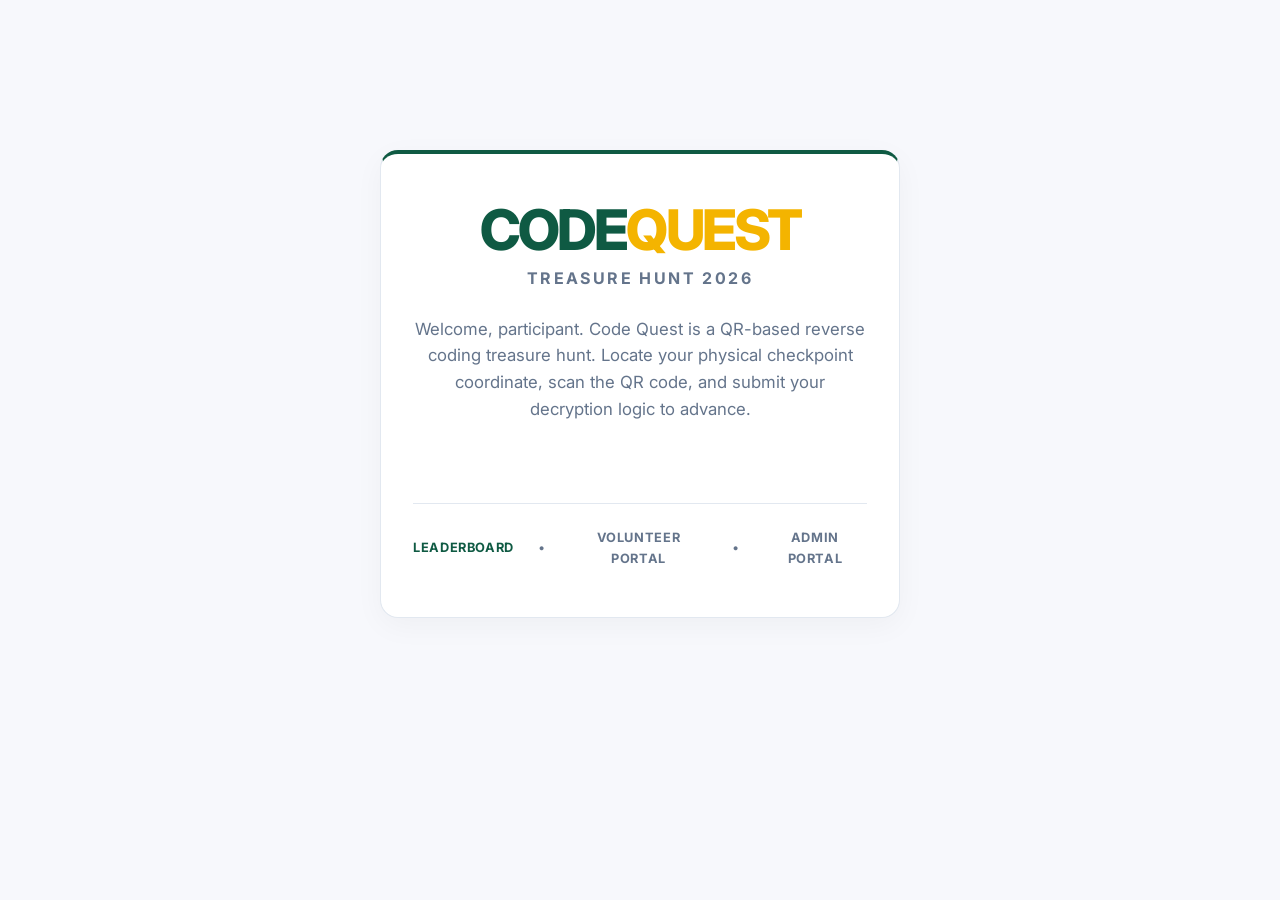
<file: index.html>
<!DOCTYPE html>
<html lang="en">
<head>
    <meta charset="UTF-8">
    <meta name="viewport" content="width=device-width, initial-scale=1.0">
    <title>CODE QUEST 2026 | Mission Hub</title>
    <link rel="stylesheet" href="css/style.css">
    <link rel="stylesheet" href="css/components.css">
    <style>
        .landing-wrap {
            min-height: 80vh;
            display: flex;
            align-items: center;
            justify-content: center;
        }
        
        .logo-box {
            font-size: 3.5rem;
            font-weight: 800;
            color: var(--primary);
            letter-spacing: -0.05em;
            line-height: 1;
            margin-bottom: 0.5rem;
            text-transform: uppercase;
        }
        
        .logo-box span {
            color: var(--accent);
        }

        .event-sub {
            font-size: 1rem;
            font-weight: 700;
            color: var(--text-muted);
            text-transform: uppercase;
            letter-spacing: 0.15em;
            margin-bottom: 1.5rem;
        }

        .desc-p {
            font-size: 1.05rem;
            color: var(--text-muted);
            max-width: 480px;
            margin: 0 auto 2.5rem auto;
            line-height: 1.6;
        }

        .landing-card {
            max-width: 520px;
            width: 100%;
            text-align: center;
            padding: 3rem 2rem;
            border-top: 4px solid var(--primary);
        }

        .expand-input-container {
            max-height: 0;
            overflow: hidden;
            transition: all 0.3s cubic-bezier(0.4, 0, 0.2, 1);
            opacity: 0;
        }

        .expand-input-container.active {
            max-height: 150px;
            opacity: 1;
            margin-top: 1.5rem;
        }

        .coordinator-link {
            display: inline-block;
            margin-top: 2rem;
            font-size: 0.8rem;
            font-weight: 700;
            color: var(--text-muted);
            text-decoration: none;
            text-transform: uppercase;
            letter-spacing: 0.05em;
            transition: var(--transition);
        }

        .coordinator-link:hover {
            color: var(--primary);
        }
    </style>
</head>
<body>
    <div class="app-container">
        <div class="landing-wrap">
            <div class="card landing-card">
                <div class="logo-box">CODE<span>QUEST</span></div>
                <div class="event-sub">Treasure Hunt 2026</div>
                
                <p class="desc-p">
                    Welcome, participant. Code Quest is a QR-based reverse coding treasure hunt. Locate your physical checkpoint coordinate, scan the QR code, and submit your decryption logic to advance.
                </p>

                <!-- <div id="cta-section">
                    <button class="btn btn-primary" onclick="showUidInput()" id="btn-continue">
                        Continue to Mission
                    </button>
                </div> -->

                <!-- Dynamic manual entry in case scanning fails -->
                <div class="expand-input-container" id="input-container">
                    <form onsubmit="event.preventDefault(); startMission();">
                        <div class="form-group">
                            <label for="uid-input" class="form-label" style="font-size: 0.75rem;">Enter Mission UID / Checkpoint Code</label>
                            <input type="text" id="uid-input" class="form-control text-center" placeholder="e.g. 550e8400-e29b-41d4-a716-446655440000" autocomplete="off" required>
                        </div>
                        <button type="submit" class="btn btn-accent btn-sm" style="width: auto; padding-left: 2rem; padding-right: 2rem;">
                            Decrypt Coordinates
                        </button>
                    </form>
                </div>

                <div style="margin-top: 2.5rem; display: flex; justify-content: center; gap: 1.5rem; border-top: 1px solid var(--border); padding-top: 1.5rem; align-items: center;">
                    <a href="leaderboard.html" class="coordinator-link" style="margin: 0; color: var(--primary);">Leaderboard</a>
                    <span style="color: var(--text-muted); font-size: 0.8rem;">•</span>
                    <a href="volunteer.html" class="coordinator-link" style="margin: 0;">Volunteer Portal</a>
                    <span style="color: var(--text-muted); font-size: 0.8rem;">•</span>
                    <a href="admin.html" class="coordinator-link" style="margin: 0;">Admin Portal</a>
                </div>
            </div>
        </div>
    </div>

    <script>
        function showUidInput() {
            document.getElementById('input-container').classList.add('active');
            document.getElementById('btn-continue').style.display = 'none';
            document.getElementById('uid-input').focus();
        }

        function startMission() {
            const input = document.getElementById('uid-input');
            const rawUid = input.value.trim();
            
            if (!rawUid) return;

            let uid = rawUid;
            try {
                if (rawUid.startsWith('http://') || rawUid.startsWith('https://')) {
                    const url = new URL(rawUid);
                    const paramUid = url.searchParams.get('uid') || url.searchParams.get('qr_id');
                    if (paramUid) {
                        uid = paramUid;
                    }
                }
            } catch (e) {
                // Ignore parsing URL errors
            }
            
            window.location.href = `question.html?uid=${encodeURIComponent(uid)}`;
        }
    </script>
</body>
</html>
</file>
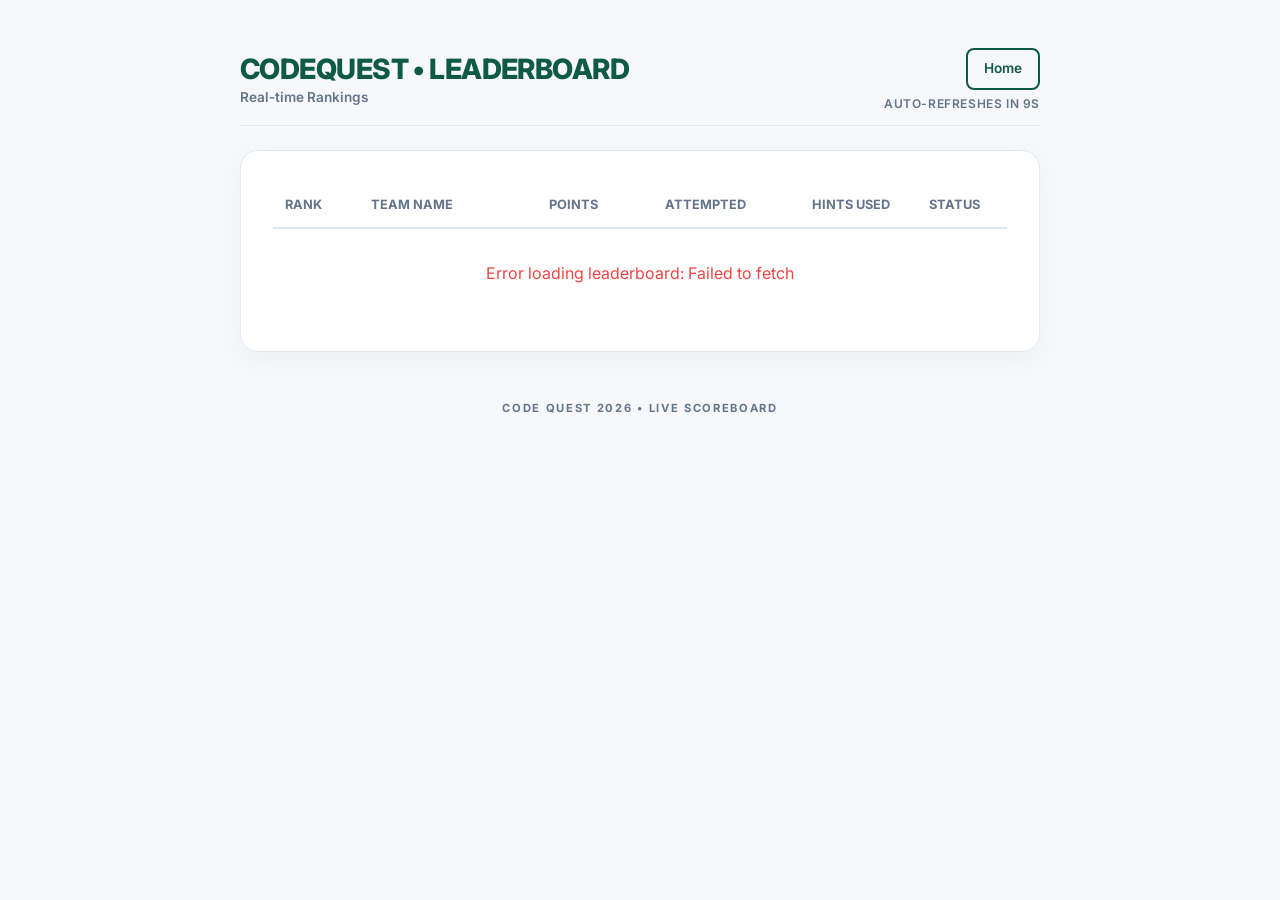
<file: leaderboard.html>
<!DOCTYPE html>
<html lang="en">
<head>
    <meta charset="UTF-8">
    <meta name="viewport" content="width=device-width, initial-scale=1.0">
    <title>CODE QUEST 2026 | Leaderboard</title>
    <link rel="stylesheet" href="css/style.css">
    <link rel="stylesheet" href="css/components.css">
    <style>
        .leaderboard-container {
            max-width: 800px;
            width: 100%;
            margin: 1.5rem auto;
        }
        .refresh-indicator {
            font-size: 0.75rem;
            color: var(--text-muted);
            font-weight: 600;
            text-transform: uppercase;
            letter-spacing: 0.05em;
        }
        .rank-badge {
            display: inline-flex;
            align-items: center;
            justify-content: center;
            width: 1.75rem;
            height: 1.75rem;
            border-radius: 50%;
            font-weight: 700;
            font-size: 0.85rem;
        }
        .rank-1 { background-color: var(--accent); color: #1e293b; }
        .rank-2 { background-color: #cbd5e1; color: #1e293b; }
        .rank-3 { background-color: #b45309; color: white; }
        .rank-other { background-color: var(--bg); color: var(--text-main); }
    </style>
</head>
<body>
    <div class="app-container">
        <div class="leaderboard-container">
            
            <!-- Header -->
            <div style="display: flex; justify-content: space-between; align-items: center; margin-bottom: 1.5rem; border-bottom: 1px solid var(--border); padding-bottom: 0.75rem;">
                <div>
                    <h1 style="font-size: 1.75rem; font-weight: 800; color: var(--primary); text-transform: uppercase; letter-spacing: -0.02em;">
                        CODE<span>QUEST</span> • Leaderboard
                    </h1>
                    <p style="font-size: 0.85rem; font-weight: 600; color: var(--text-muted);">Real-time Rankings</p>
                </div>
                <div style="display: flex; flex-direction: column; align-items: flex-end; gap: 0.25rem;">
                    <a href="index.html" class="btn btn-secondary btn-sm" style="text-decoration: none;">Home</a>
                    <span class="refresh-indicator" id="refresh-time">Auto-refreshes in 10s</span>
                </div>
            </div>

            <!-- Leaderboard Card -->
            <div class="card">
                <div style="overflow-x: auto;">
                    <table class="data-table" id="leaderboard-table" style="width: 100%; border-collapse: collapse; text-align: left;">
                        <thead>
                            <tr style="border-bottom: 2px solid var(--border);">
                                <th style="padding: 0.75rem; font-size: 0.8rem; font-weight: 700; text-transform: uppercase; color: var(--text-muted);">Rank</th>
                                <th style="padding: 0.75rem; font-size: 0.8rem; font-weight: 700; text-transform: uppercase; color: var(--text-muted);">Team Name</th>
                                <th style="padding: 0.75rem; font-size: 0.8rem; font-weight: 700; text-transform: uppercase; color: var(--text-muted); text-align: right;">Points</th>
                                <th style="padding: 0.75rem; font-size: 0.8rem; font-weight: 700; text-transform: uppercase; color: var(--text-muted); text-align: right;">Attempted</th>
                                <th style="padding: 0.75rem; font-size: 0.8rem; font-weight: 700; text-transform: uppercase; color: var(--text-muted); text-align: right;">Hints Used</th>
                                <th style="padding: 0.75rem; font-size: 0.8rem; font-weight: 700; text-transform: uppercase; color: var(--text-muted); text-align: center;">Status</th>
                            </tr>
                        </thead>
                        <tbody id="leaderboard-body">
                            <!-- Dynamic leaderboard entries -->
                        </tbody>
                    </table>
                </div>
            </div>

            <!-- Footer -->
            <div class="text-center" style="margin-top: 3rem; padding-bottom: 1.5rem;">
                <p style="font-size: 0.7rem; font-weight: 700; text-transform: uppercase; letter-spacing: 0.15em; color: var(--text-muted);">
                    Code Quest 2026 • Live Scoreboard
                </p>
            </div>

        </div>
    </div>

    <script src="js/api.js"></script>
    <script src="js/utils.js"></script>
    <script>
        let countdown = 10;
        let countdownInterval = null;

        document.addEventListener("DOMContentLoaded", () => {
            loadLeaderboard();
            startCountdown();
        });

        function startCountdown() {
            countdown = 10;
            const refreshEl = document.getElementById("refresh-time");
            if (countdownInterval) clearInterval(countdownInterval);

            countdownInterval = setInterval(() => {
                countdown--;
                if (countdown <= 0) {
                    loadLeaderboard();
                    countdown = 10;
                }
                refreshEl.textContent = `Auto-refreshes in ${countdown}s`;
            }, 1000);
        }

        // Real-time update on localStorage change (e.g. participant unlocks a hint)
        window.addEventListener('storage', (e) => {
            if (e.key && (e.key.startsWith('cq_hints_') || e.key.includes('hints_used') || e.key.includes('history'))) {
                loadLeaderboard();
            }
        });

        async function loadLeaderboard() {
            const body = document.getElementById("leaderboard-body");
            if (!body.innerHTML) {
                body.innerHTML = `<tr><td colspan="6" class="text-center" style="padding: 2rem;">⌛ Loading leaderboard...</td></tr>`;
            }

            try {
                // Fetch the backend leaderboard
                const leaderboardData = await CodeQuestAPI.getLeaderboard();
                
                // Fetch the teams list in parallel to enrich with status
                let teamsList = [];
                try {
                    teamsList = await CodeQuestAPI.getTeams();
                } catch (e) {
                    console.warn("Could not fetch teams list to enrich statuses:", e);
                }

                // Map team name/ID to status
                const teamStatusMap = {};
                if (Array.isArray(teamsList)) {
                    teamsList.forEach(t => {
                        teamStatusMap[t.id] = t.status || 'ongoing';
                        teamStatusMap[t.team_name] = t.status || 'ongoing';
                    });
                }

                // Enrich each team with full details (including submissions history for points/hints calculation)
                const enrichedLeaderboard = await Promise.all((leaderboardData || []).map(async (t) => {
                    let fullTeam = { ...t };
                    if (!t.submissions && !t.history && !t.checkpoint_history && !t.checkpoints) {
                        try {
                            const details = await CodeQuestAPI.getTeamById(t.team_id || t.id);
                            if (details) {
                                fullTeam = { ...fullTeam, ...details };
                            }
                        } catch (e) {
                            console.warn("Could not fetch details for team " + (t.team_id || t.id) + ":", e);
                        }
                    }
                    return fullTeam;
                }));

                // Calculate final points (using backend's saved Points Awarded) and total hints used
                const calculatedTeams = enrichedLeaderboard.map(t => {
                    let totalHints = 0;
                    const history = t.submissions || t.history || t.checkpoint_history || t.checkpoints || [];
                    if (history.length > 0) {
                        history.forEach(item => {
                            const h = parseInt(item.hints_used || item.hint_count || item.hints || 0);
                            totalHints += h;
                        });
                    } else {
                        // Fallback to local storage if no history
                        totalHints = parseInt(localStorage.getItem(`codequest_team_${t.team_id || t.id}_hints_used`) || '0');
                    }
                    const finalPoints = t.total_points !== undefined ? t.total_points : 0;
                    return {
                        ...t,
                        finalPoints,
                        totalHints
                    };
                });

                // Sort by final points descending (frontend re-ranking)
                calculatedTeams.sort((a, b) => b.finalPoints - a.finalPoints);

                // Render leaderboard
                body.innerHTML = "";
                if (calculatedTeams.length > 0) {
                    calculatedTeams.forEach((t, index) => {
                        const rank = index + 1;
                        let rankClass = "rank-other";
                        if (rank === 1) rankClass = "rank-1";
                        else if (rank === 2) rankClass = "rank-2";
                        else if (rank === 3) rankClass = "rank-3";

                        const status = teamStatusMap[t.team_id] || teamStatusMap[t.id] || teamStatusMap[t.team_name] || "ongoing";
                        let statusClass = "badge-neutral";
                        if (status === "winner" || status === "completed") statusClass = "badge-success";
                        else if (status === "disqualified") statusClass = "badge-danger";
                        else if (status === "ongoing") statusClass = "badge-accent";

                        const tr = document.createElement("tr");
                        tr.style.borderBottom = "1px solid var(--border)";
                        tr.innerHTML = `
                            <td style="padding: 0.75rem;"><span class="rank-badge ${rankClass}">${rank}</span></td>
                            <td style="padding: 0.75rem; font-weight: 600; color: var(--text-main);">${Utils.escapeHtml(t.team_name || t.name)}</td>
                            <td style="padding: 0.75rem; font-weight: 700; color: var(--primary); text-align: right;">${t.finalPoints}</td>
                            <td style="padding: 0.75rem; text-align: right; font-weight: 500;">${t.submission_count || 0}</td>
                            <td style="padding: 0.75rem; text-align: right; font-weight: 500;">${t.totalHints}</td>
                            <td style="padding: 0.75rem; text-align: center;"><span class="badge ${statusClass}" style="font-size: 0.65rem;">${status}</span></td>
                        `;
                        body.appendChild(tr);
                    });
                } else {
                    body.innerHTML = `
                        <tr>
                            <td colspan="6" class="text-center" style="padding: 3rem;">
                                <div style="font-size: 2.5rem; margin-bottom: 0.5rem;">📭</div>
                                <h4 style="color: var(--text-muted);">No Leaderboard Data</h4>
                            </td>
                        </tr>
                    `;
                }
            } catch (err) {
                console.error("Leaderboard load failed:", err);
                body.innerHTML = `<tr><td colspan="6" class="text-center" style="padding: 2rem; color: var(--error);">Error loading leaderboard: ${err.message}</td></tr>`;
            }
        }

        // Simple helper if utils is not fully loaded
        Utils.escapeHtml = Utils.escapeHtml || function(text) {
            if (!text) return "";
            const map = {
                "&": "&amp;",
                "<": "&lt;",
                ">": "&gt;",
                '"': "&quot;",
                "'": "&#039;"
            };
            return text.replace(/[&<>"']/g, m => map[m]);
        };
    </script>
</body>
</html>
</file>
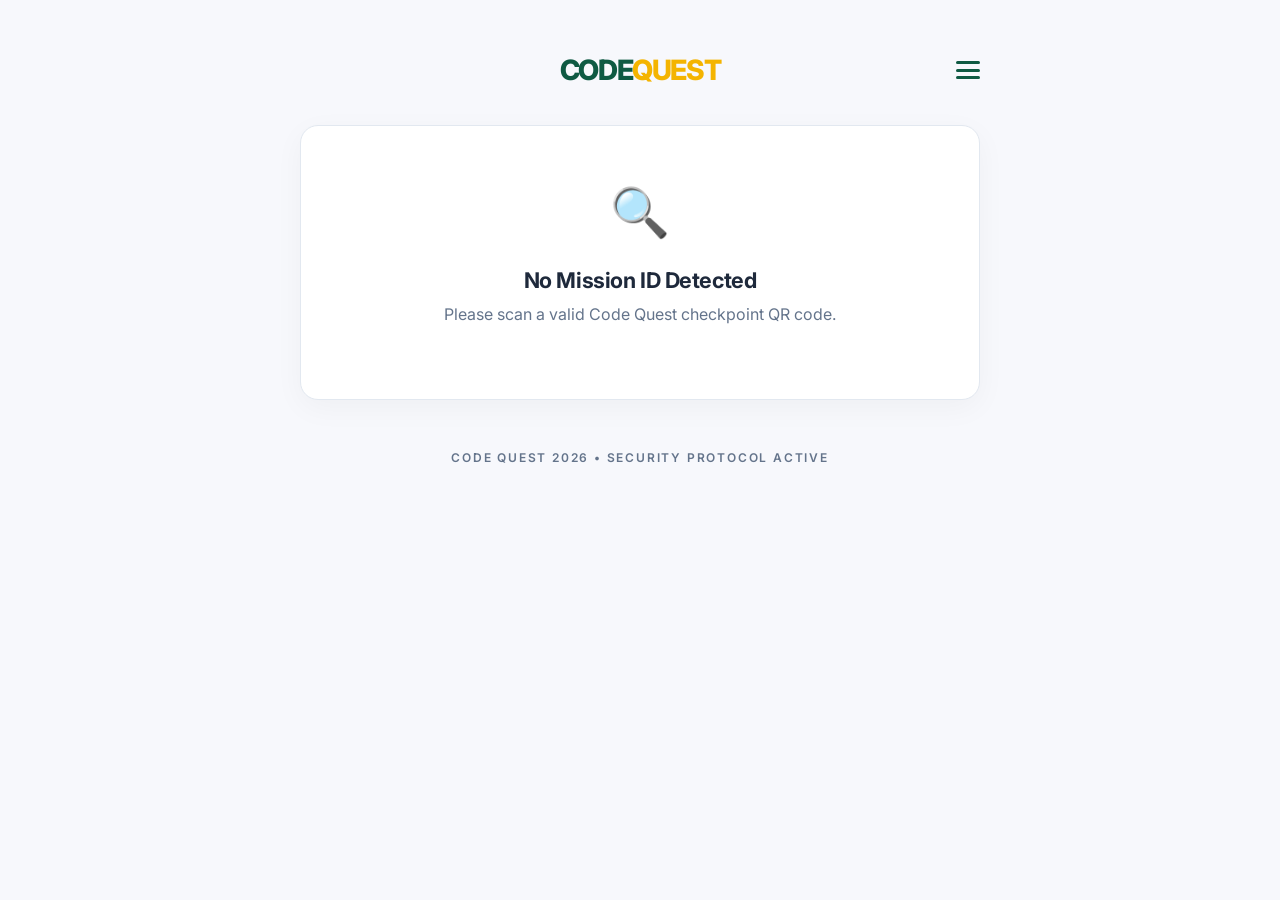
<file: question.html>
<!DOCTYPE html>
<html lang="en">
<head>
    <meta charset="UTF-8">
    <meta name="viewport" content="width=device-width, initial-scale=1.0">
    <title>CODE QUEST 2026 | Active Mission</title>
    <link rel="stylesheet" href="/css/style.css">
    <link rel="stylesheet" href="/css/components.css">
    <style>
        .mission-container {
            max-width: 680px;
            width: 100%;
            margin: 1.5rem auto;
        }
        
        .header-logo {
            display: flex;
            justify-content: center;
            align-items: center;
            margin-bottom: 2rem;
            text-decoration: none;
        }

        .header-logo-text {
            font-size: 1.75rem;
            font-weight: 800;
            color: var(--primary);
            letter-spacing: -0.05em;
            text-transform: uppercase;
        }

        .header-logo-text span {
            color: var(--accent);
        }

        .meta-row {
            display: flex;
            justify-content: space-between;
            align-items: center;
            margin-bottom: 1.25rem;
        }

        .desc-text {
            font-size: 1.05rem;
            color: #334155;
            line-height: 1.6;
            margin-bottom: 1.5rem;
            white-space: pre-wrap;
        }

        /* Success Card overlay after submit */
        .success-overlay {
            text-align: center;
            border-top: 4px solid var(--success);
        }

        .checkpoint-badge {
            background-color: var(--primary);
            color: white;
            padding: 0.25rem 0.75rem;
            border-radius: 50px;
            font-size: 0.75rem;
            font-weight: 700;
            letter-spacing: 0.1em;
            text-transform: uppercase;
        }

        /* Menu / Hamburger Styles */
        .menu-container {
            position: absolute;
            right: 0;
            top: 50%;
            transform: translateY(-50%);
            z-index: 1005;
        }

        .menu-btn {
            background: none;
            border: none;
            cursor: pointer;
            display: flex;
            flex-direction: column;
            justify-content: space-between;
            width: 24px;
            height: 18px;
            padding: 0;
            z-index: 101;
        }

        .menu-btn span {
            display: block;
            width: 100%;
            height: 3px;
            background-color: var(--primary);
            border-radius: 2px;
            transition: var(--transition);
        }

        .menu-dropdown {
            position: absolute;
            right: 0;
            top: 30px;
            background-color: var(--card-bg);
            border: 1px solid var(--border);
            border-radius: var(--radius);
            box-shadow: var(--shadow-lg);
            display: none;
            flex-direction: column;
            min-width: 130px;
            z-index: 1010;
            overflow: visible;
            padding: 0.25rem 0;
        }

        .menu-dropdown.active {
            display: flex;
        }

        .menu-dropdown a {
            display: block;
            padding: 0.75rem 1rem;
            color: var(--text-main);
            text-decoration: none;
            font-size: 0.9rem;
            font-weight: 600;
            transition: var(--transition);
            text-align: left;
        }

        .menu-dropdown a:hover {
            background-color: rgba(15, 90, 67, 0.05);
            color: var(--primary);
        }
    </style>
</head>
<body>
    <div class="app-container">
        <!-- Center Container -->
        <div class="mission-container">
            
            <!-- Logo Header -->
            <div class="header-logo" style="position: relative; display: flex; justify-content: center; align-items: center; width: 100%; z-index: 1000;">
                <div class="header-logo-text">CODE<span>QUEST</span></div>
                
                <!-- Menu / Hamburger Button -->
                <div class="menu-container" style="position: absolute; right: 0;">
                    <button id="menu-btn" class="menu-btn" onclick="toggleMenu(event)" aria-label="Menu">
                        <span></span>
                        <span></span>
                        <span></span>
                    </button>
                    <div class="menu-dropdown" id="menu-dropdown">
                        <a href="#" onclick="openRulesModal(event)">Rules</a>
                    </div>
                </div>
            </div>
            
            <!-- Main Content Area -->
            <div id="main-content">
                <!-- Utils getLoaderHTML() will load here -->
            </div>
            
            <!-- Footer -->
            <div class="text-center" style="margin-top: 3rem; padding-bottom: 1.5rem;">
                <p style="font-size: 0.75rem; font-weight: 600; text-transform: uppercase; letter-spacing: 0.15em;">
                    Code Quest 2026 • Security Protocol Active
                </p>
            </div>
            
        </div>
    </div>

    <!-- Hint Modal Overlay -->
    <div class="modal-overlay" id="hint-modal-overlay">
        <div class="modal-container">
            <div class="modal-header">
                <h3 class="modal-title">Decryption Hints</h3>
                <button class="modal-close" onclick="Utils.closeModal('hint-modal-overlay')">&times;</button>
            </div>
            <div class="modal-body">
                <div id="hint-modal-content">
                    <!-- Dynamic hints will load here -->
                </div>
            </div>
            <div class="modal-footer">
                <button class="btn btn-secondary btn-sm" onclick="Utils.closeModal('hint-modal-overlay')">Close</button>
            </div>
        </div>
    </div>

    <!-- Rules Modal Overlay -->
    <div class="modal-overlay" id="rules-modal-overlay">
        <div class="modal-container" style="max-width: 500px;">
            <div class="modal-header">
                <h3 class="modal-title">Code Quest Rules</h3>
                <button class="modal-close" onclick="Utils.closeModal('rules-modal-overlay')">&times;</button>
            </div>
            <div class="modal-body">
                <div style="display: flex; flex-direction: column; gap: 1rem; color: var(--text-main); font-size: 0.95rem; font-weight: 500; line-height: 1.5;">
                    <div>
                        <h4 style="color: var(--primary); margin-bottom: 0.25rem; font-weight: 700; font-size: 1rem;">💡 Hint Rules</h4>
                        <ul style="list-style-type: none; padding-left: 0.75rem; margin: 0; display: flex; flex-direction: column; gap: 0.25rem;">
                            <li>• Hints become available only after 60 seconds from opening the question.</li>
                            <li>• Review hints carefully as they are designed to guide your decryption process.</li>
                        </ul>
                    </div>
                    
                    <div>
                        <h4 style="color: var(--primary); margin-bottom: 0.25rem; font-weight: 700; font-size: 1rem;">📝 Submission Rules</h4>
                        <ul style="list-style-type: none; padding-left: 0.75rem; margin: 0; display: flex; flex-direction: column; gap: 0.25rem;">
                            <li>• Once you submit your answer, the page will lock to a waiting verification screen.</li>
                            <li>• You must locate a volunteer and show them your waiting screen for evaluation.</li>
                        </ul>
                    </div>
                    
                    <div>
                        <h4 style="color: var(--primary); margin-bottom: 0.25rem; font-weight: 700; font-size: 1rem;">🔄 Reattempt Rules</h4>
                        <ul style="list-style-type: none; padding-left: 0.75rem; margin: 0; display: flex; flex-direction: column; gap: 0.25rem;">
                            <li>• The volunteer has the sole authority to mark a submission as solved, wrong (failed), or skipped.</li>
                            <li>• Reattempts are permitted only if a volunteer evaluates your submission status and updates it on the system.</li>
                        </ul>
                    </div>
                </div>
            </div>
            <div class="modal-footer">
                <button class="btn btn-secondary btn-sm" onclick="Utils.closeModal('rules-modal-overlay')">Close</button>
            </div>
        </div>
    </div>

    <!-- Core JS dependencies -->
    <script src="/js/api.js"></script>
    <script src="/js/utils.js"></script>
    <script src="/js/question.js"></script>
</body>
</html>
</file>
<file: css/style.css>
@import url('https://fonts.googleapis.com/css2?family=Inter:wght@300;400;500;600;700;800&display=swap');

:root {
    /* Colors */
    --primary: #0F5A43;
    --primary-light: #167a5b;
    --primary-dark: #093c2c;
    --primary-rgb: 15, 90, 67;
    
    --accent: #F4B400;
    --accent-light: #ffd54f;
    --accent-dark: #c79100;
    --accent-rgb: 244, 180, 0;

    --bg: #F7F8FC;
    --card-bg: #FFFFFF;
    
    --text-main: #1E293B;
    --text-muted: #64748B;
    --text-light: #F8FAFC;
    
    --border: #E2E8F0;
    --error: #EF4444;
    --success: #10B981;
    --info: #3B82F6;

    /* Spacing & Layout */
    --radius: 18px;
    --radius-sm: 8px;
    --radius-lg: 24px;
    --shadow-sm: 0 2px 4px rgba(0, 0, 0, 0.02);
    --shadow-md: 0 8px 30px rgba(0, 0, 0, 0.04);
    --shadow-lg: 0 16px 40px rgba(15, 90, 67, 0.06);
    --transition: all 0.25s cubic-bezier(0.4, 0, 0.2, 1);
    
    --font-sans: 'Inter', -apple-system, BlinkMacSystemFont, "Segoe UI", Roboto, Helvetica, Arial, sans-serif;
}

* {
    box-sizing: border-box;
    margin: 0;
    padding: 0;
}

html, body {
    height: 100%;
    font-family: var(--font-sans);
    background-color: var(--bg);
    color: var(--text-main);
    line-height: 1.6;
    -webkit-font-smoothing: antialiased;
}

/* App Container for Full Screen Layout */
.app-container {
    min-height: 100vh;
    display: flex;
    flex-direction: column;
    padding: 1.5rem;
    max-width: 1200px;
    margin: 0 auto;
}

/* Responsive spacing */
@media (max-width: 576px) {
    .app-container {
        padding: 1rem;
    }
}

/* Typography */
h1, h2, h3, h4, h5, h6 {
    font-weight: 700;
    line-height: 1.25;
    color: var(--text-main);
    letter-spacing: -0.02em;
}

h1 { font-size: 2.25rem; }
h2 { font-size: 1.75rem; }
h3 { font-size: 1.35rem; }
p { color: var(--text-muted); }

/* Buttons */
.btn {
    display: inline-flex;
    align-items: center;
    justify-content: center;
    gap: 0.5rem;
    font-family: var(--font-sans);
    font-size: 0.95rem;
    font-weight: 600;
    padding: 0.85rem 1.75rem;
    border-radius: var(--radius);
    border: 1px solid transparent;
    cursor: pointer;
    transition: var(--transition);
    user-select: none;
    text-decoration: none;
    outline: none;
    width: 100%;
}

.btn-primary {
    background-color: var(--primary);
    color: var(--text-light);
    box-shadow: 0 4px 14px rgba(15, 90, 67, 0.2);
}

.btn-primary:hover {
    background-color: var(--primary-light);
    transform: translateY(-2px);
    box-shadow: 0 6px 20px rgba(15, 90, 67, 0.3);
}

.btn-primary:active {
    transform: translateY(0);
}

.btn-secondary {
    background-color: transparent;
    border: 2px solid var(--primary);
    color: var(--primary);
}

.btn-secondary:hover {
    background-color: rgba(15, 90, 67, 0.05);
    transform: translateY(-2px);
}

.btn-accent {
    background-color: var(--accent);
    color: #1e293b;
    box-shadow: 0 4px 14px rgba(244, 180, 0, 0.2);
}

.btn-accent:hover {
    background-color: var(--accent-light);
    transform: translateY(-2px);
    box-shadow: 0 6px 20px rgba(244, 180, 0, 0.3);
}

.btn-danger {
    background-color: var(--error);
    color: var(--text-light);
}

.btn-danger:hover {
    background-color: #dc2626;
    transform: translateY(-2px);
}

.btn-sm {
    padding: 0.5rem 1rem;
    font-size: 0.85rem;
    border-radius: var(--radius-sm);
    width: auto;
}

.btn-icon {
    padding: 0.5rem;
    width: 2.5rem;
    height: 2.5rem;
    border-radius: 50%;
    aspect-ratio: 1;
}

.btn:disabled {
    opacity: 0.6;
    cursor: not-allowed;
    transform: none !important;
    box-shadow: none !important;
}

/* Inputs & Form Controls */
.form-group {
    margin-bottom: 1.25rem;
    width: 100%;
}

.form-label {
    display: block;
    font-size: 0.875rem;
    font-weight: 600;
    color: var(--text-main);
    margin-bottom: 0.5rem;
    text-transform: uppercase;
    letter-spacing: 0.05em;
}

.form-control {
    width: 100%;
    padding: 0.95rem 1.25rem;
    font-family: var(--font-sans);
    font-size: 0.95rem;
    color: var(--text-main);
    background-color: var(--bg);
    border: 1px solid var(--border);
    border-radius: var(--radius);
    outline: none;
    transition: var(--transition);
}

.form-control:focus {
    border-color: var(--primary);
    background-color: var(--card-bg);
    box-shadow: 0 0 0 4px rgba(15, 90, 67, 0.08);
}

textarea.form-control {
    resize: vertical;
    min-height: 120px;
}

/* Switches & Toggles */
.switch-group {
    display: flex;
    align-items: center;
    gap: 0.75rem;
    cursor: pointer;
}

.switch {
    position: relative;
    display: inline-block;
    width: 48px;
    height: 24px;
}

.switch input {
    opacity: 0;
    width: 0;
    height: 0;
}

.slider {
    position: absolute;
    cursor: pointer;
    top: 0;
    left: 0;
    right: 0;
    bottom: 0;
    background-color: #cbd5e1;
    transition: .3s;
    border-radius: 24px;
}

.slider:before {
    position: absolute;
    content: "";
    height: 18px;
    width: 18px;
    left: 3px;
    bottom: 3px;
    background-color: white;
    transition: .3s;
    border-radius: 50%;
}

input:checked + .slider {
    background-color: var(--primary);
}

input:checked + .slider:before {
    transform: translateX(24px);
}

/* Scrollbar */
::-webkit-scrollbar {
    width: 8px;
    height: 8px;
}
::-webkit-scrollbar-track {
    background: var(--bg);
}
::-webkit-scrollbar-thumb {
    background: #cbd5e1;
    border-radius: 4px;
}
::-webkit-scrollbar-thumb:hover {
    background: #94a3b8;
}

/* Grid & Layout Helpers */
.grid {
    display: grid;
    gap: 1.5rem;
}

.grid-cols-2 { grid-template-columns: repeat(2, 1fr); }
.grid-cols-3 { grid-template-columns: repeat(3, 1fr); }

@media (max-width: 768px) {
    .grid-cols-2, .grid-cols-3 {
        grid-template-columns: 1fr;
    }
}

.d-flex { display: flex; }
.justify-between { justify-content: space-between; }
.align-center { align-items: center; }
.flex-column { flex-direction: column; }
.gap-1 { gap: 0.5rem; }
.gap-2 { gap: 1rem; }
.gap-3 { gap: 1.5rem; }

.mt-2 { margin-top: 1rem; }
.mb-2 { margin-bottom: 1rem; }
.mt-4 { margin-top: 2rem; }
.mb-4 { margin-bottom: 2rem; }

.text-center { text-align: center; }
.w-full { width: 100%; }

/* Error and Alert States */
.error-text {
    color: var(--error);
    font-size: 0.85rem;
    margin-top: 0.25rem;
}

/* Mobile Responsiveness improvements */
@media (max-width: 576px) {
    /* Make tables responsive with horizontal scroll context */
    table, .data-table {
        display: block;
        width: 100%;
        overflow-x: auto;
        -webkit-overflow-scrolling: touch;
    }
    
    table th, table td, .data-table th, .data-table td {
        padding: 0.5rem 0.35rem !important;
        font-size: 0.75rem !important;
    }

    /* Cards spacing */
    .card {
        padding: 1.25rem !important;
        border-radius: var(--radius-sm) !important;
    }
    
    /* Modals auto scaling */
    .modal-container {
        width: calc(100% - 1.5rem) !important;
        max-width: 95% !important;
        margin: 0.75rem auto !important;
        max-height: 95vh !important;
        border-radius: var(--radius) !important;
    }
    
    .modal-body {
        padding: 1rem !important;
    }

    /* Success state waiting page */
    .success-overlay {
        padding: 1.5rem 1rem !important;
    }

    /* Header wrapper panel elements stacking */
    .panel-header {
        flex-direction: column !important;
        gap: 0.75rem !important;
        align-items: flex-start !important;
    }

    /* Grid layout auto stack */
    .grid-cols-2, .grid-cols-3 {
        grid-template-columns: 1fr !important;
        gap: 1rem !important;
    }

    /* Mobile toast positioning */
    .toast-container {
        top: 10px !important;
        right: 10px !important;
        left: 10px !important;
        width: calc(100% - 20px) !important;
        max-width: none !important;
    }
}
</file>
<file: css/components.css>
/* Card Component */
.card {
    background-color: var(--card-bg);
    border-radius: var(--radius);
    padding: 2rem;
    box-shadow: var(--shadow-md);
    border: 1px solid var(--border);
    transition: var(--transition);
    position: relative;
    overflow: hidden;
}

.card:hover {
    box-shadow: var(--shadow-lg);
    border-color: rgba(15, 90, 67, 0.15);
}

@media (max-width: 576px) {
    .card {
        padding: 1.25rem;
    }
}

/* Header & Mission styling */
.mission-header {
    display: flex;
    justify-content: space-between;
    align-items: flex-start;
    margin-bottom: 1.5rem;
    border-bottom: 1px solid var(--border);
    padding-bottom: 1rem;
}

.mission-title {
    font-size: 0.75rem;
    font-weight: 800;
    color: var(--primary);
    text-transform: uppercase;
    letter-spacing: 0.2em;
    margin-bottom: 0.25rem;
}

.mission-sub {
    font-size: 1.5rem;
    font-weight: 700;
    color: var(--text-main);
}

/* Badge Component */
.badge {
    display: inline-flex;
    align-items: center;
    padding: 0.35rem 0.85rem;
    font-size: 0.75rem;
    font-weight: 700;
    border-radius: 50px;
    text-transform: uppercase;
    letter-spacing: 0.05em;
    gap: 0.25rem;
}

.badge-primary {
    background-color: rgba(15, 90, 67, 0.1);
    color: var(--primary);
}

.badge-accent {
    background-color: rgba(244, 180, 0, 0.15);
    color: var(--accent-dark);
}

.badge-success {
    background-color: rgba(16, 185, 129, 0.1);
    color: var(--success);
}

.badge-danger {
    background-color: rgba(239, 68, 68, 0.1);
    color: var(--error);
}

.badge-neutral {
    background-color: #f1f5f9;
    color: #475569;
}

/* Modals */
.modal-overlay {
    position: fixed;
    top: 0;
    left: 0;
    right: 0;
    bottom: 0;
    background-color: rgba(15, 23, 42, 0.4);
    backdrop-filter: blur(8px);
    display: flex;
    align-items: center;
    justify-content: center;
    z-index: 1000;
    opacity: 0;
    pointer-events: none;
    transition: opacity 0.25s ease;
    padding: 1rem;
}

.modal-overlay.active {
    opacity: 1;
    pointer-events: auto;
}

.modal-container {
    background-color: var(--card-bg);
    border-radius: var(--radius-lg);
    width: 100%;
    max-width: 600px;
    max-height: 90vh;
    box-shadow: 0 25px 50px -12px rgba(0, 0, 0, 0.15);
    display: flex;
    flex-direction: column;
    transform: translateY(20px);
    transition: transform 0.25s cubic-bezier(0.4, 0, 0.2, 1);
    border: 1px solid var(--border);
}

.modal-overlay.active .modal-container {
    transform: translateY(0);
}

.modal-header {
    padding: 1.5rem;
    border-bottom: 1px solid var(--border);
    display: flex;
    justify-content: space-between;
    align-items: center;
}

.modal-title {
    font-size: 1.25rem;
    font-weight: 700;
    color: var(--text-main);
}

.modal-close {
    background: none;
    border: none;
    font-size: 1.5rem;
    color: var(--text-muted);
    cursor: pointer;
    line-height: 1;
    padding: 0.25rem;
}

.modal-close:hover {
    color: var(--text-main);
}

.modal-body {
    padding: 1.5rem;
    overflow-y: auto;
    flex: 1;
}

.modal-footer {
    padding: 1.5rem;
    border-top: 1px solid var(--border);
    display: flex;
    justify-content: flex-end;
    gap: 0.75rem;
}

/* Loading Dots Component */
.loader-container {
    display: flex;
    flex-direction: column;
    align-items: center;
    justify-content: center;
    padding: 3rem;
    gap: 1rem;
    min-height: 200px;
}

.dots-loader {
    display: flex;
    justify-content: center;
    align-items: center;
    gap: 6px;
}

.dots-loader span {
    display: inline-block;
    width: 12px;
    height: 12px;
    border-radius: 50%;
    background-color: var(--primary);
    animation: dots-wave 1.2s infinite ease-in-out;
}

.dots-loader span:nth-child(2) {
    animation-delay: 0.2s;
    background-color: var(--primary-light);
}

.dots-loader span:nth-child(3) {
    animation-delay: 0.4s;
    background-color: var(--accent);
}

@keyframes dots-wave {
    0%, 100% {
        transform: translateY(0);
    }
    50% {
        transform: translateY(-10px);
    }
}

/* Countdown Timer */
.timer-widget {
    background-color: rgba(244, 180, 0, 0.1);
    border: 1px solid rgba(244, 180, 0, 0.2);
    border-radius: var(--radius-sm);
    padding: 0.5rem 1rem;
    display: inline-flex;
    align-items: center;
    gap: 0.5rem;
    font-family: monospace;
    font-weight: 700;
    color: var(--accent-dark);
}

/* Code Container (Reverse Coding/Debugging) */
.code-container {
    background-color: #0f172a;
    color: #e2e8f0;
    border-radius: 12px;
    padding: 1.25rem;
    font-family: 'Fira Code', 'Courier New', Courier, monospace;
    font-size: 0.9rem;
    overflow-x: auto;
    border: 1px solid #1e293b;
    margin: 1rem 0;
    position: relative;
}

.code-container::before {
    content: "CODE";
    position: absolute;
    top: 6px;
    right: 12px;
    font-size: 0.65rem;
    font-weight: 700;
    color: #475569;
    letter-spacing: 0.1em;
}

/* Options Selector (MCQ Card Choices) */
.options-grid {
    display: grid;
    gap: 1rem;
    margin-top: 1rem;
}

.option-card {
    background-color: var(--card-bg);
    border: 2px solid var(--border);
    border-radius: var(--radius);
    padding: 1.25rem 1.5rem;
    cursor: pointer;
    transition: var(--transition);
    display: flex;
    align-items: center;
    gap: 1rem;
    font-weight: 500;
    position: relative;
    user-select: none;
}

.option-card:hover {
    border-color: var(--primary-light);
    background-color: rgba(15, 90, 67, 0.02);
}

.radio-input {
    width: 1.25rem;
    height: 1.25rem;
    accent-color: var(--primary);
    cursor: pointer;
    flex-shrink: 0;
}

.option-letter {
    display: flex;
    align-items: center;
    justify-content: center;
    width: 2.25rem;
    height: 2.25rem;
    border-radius: 50%;
    background-color: var(--bg);
    color: var(--text-main);
    font-weight: 700;
    border: 1px solid var(--border);
    transition: var(--transition);
    flex-shrink: 0;
}

.option-card:has(.radio-input:checked) {
    border-color: var(--primary);
    background-color: rgba(15, 90, 67, 0.05);
    box-shadow: 0 4px 12px rgba(15, 90, 67, 0.05);
}

.option-card:has(.radio-input:checked) .option-letter {
    background-color: var(--primary);
    color: var(--text-light);
    border-color: var(--primary);
}

/* Image question dynamic layout */
.question-image-wrapper {
    width: 100%;
    max-height: 350px;
    border-radius: 12px;
    overflow: hidden;
    margin-bottom: 1.5rem;
    border: 1px solid var(--border);
    background-color: #f1f5f9;
    display: flex;
    justify-content: center;
    align-items: center;
}

.question-image {
    max-width: 100%;
    max-height: 350px;
    object-fit: contain;
}

/* Hint Item UI */
.hint-list {
    display: flex;
    flex-direction: column;
    gap: 0.75rem;
}

.hint-item {
    border: 1px solid var(--border);
    border-radius: var(--radius-sm);
    padding: 1rem;
    background-color: var(--bg);
    display: flex;
    flex-direction: column;
    gap: 0.5rem;
}

.hint-item.locked {
    background-color: #f8fafc;
    border-style: dashed;
}

.hint-header {
    display: flex;
    justify-content: space-between;
    align-items: center;
}

.hint-content {
    font-size: 0.95rem;
    color: var(--text-main);
    line-height: 1.5;
}

/* Dynamic Rows Admin Builder */
.dynamic-row {
    display: grid;
    gap: 0.75rem;
    margin-bottom: 0.75rem;
    align-items: start;
}

.dynamic-row-hints {
    grid-template-columns: 2fr 1fr 50px;
}

.dynamic-row-options {
    grid-template-columns: 80px 3fr 100px 50px;
}

@media (max-width: 576px) {
    .dynamic-row-hints, .dynamic-row-options {
        grid-template-columns: 1fr;
    }
    .dynamic-row-hints .btn-danger, .dynamic-row-options .btn-danger {
        width: 100%;
    }
}

/* Toast Notification */
.toast-container {
    position: fixed;
    top: 20px;
    right: 20px;
    z-index: 2000;
    display: flex;
    flex-direction: column;
    gap: 10px;
    pointer-events: none;
    max-width: 320px;
    width: calc(100% - 40px);
}

.toast {
    background-color: var(--primary);
    color: var(--text-light);
    padding: 1rem 1.5rem;
    border-radius: var(--radius-sm);
    box-shadow: 0 10px 25px rgba(15, 90, 67, 0.15);
    font-weight: 600;
    display: flex;
    align-items: center;
    gap: 0.75rem;
    transform: translateY(-20px);
    opacity: 0;
    transition: all 0.3s cubic-bezier(0.4, 0, 0.2, 1);
    pointer-events: auto;
    border-left: 4px solid var(--accent);
    font-size: 0.9rem;
}

.toast.show {
    transform: translateY(0);
    opacity: 1;
}
</file>
